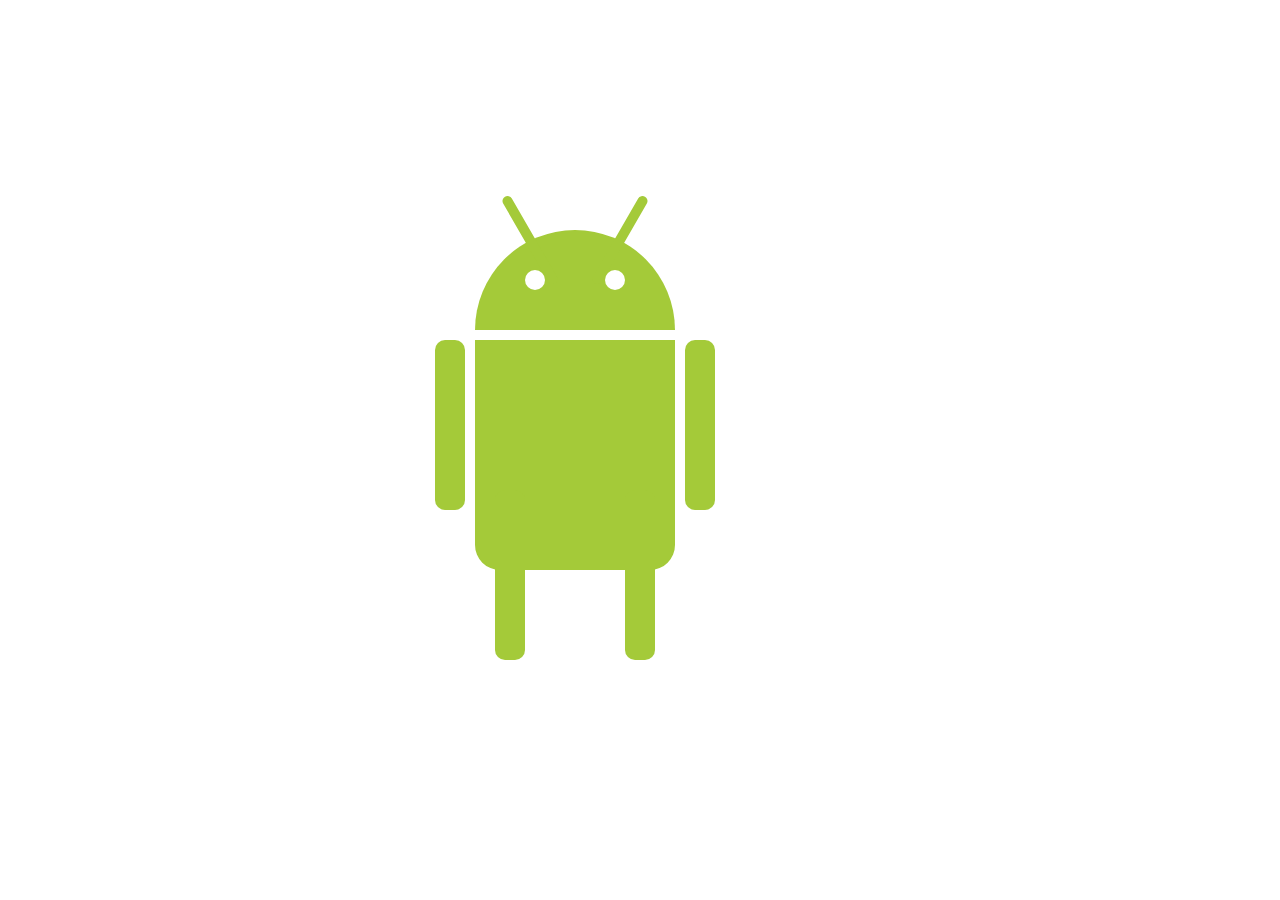
<file: css_android_logo/index.html>
<!DOCTYPE html>
<html>
  <head>
    <title>Android Logo</title>
    <link type="text/css" rel="stylesheet" href="style.css">
  </head>

  <body>
    <div class="android">
      <!-- Head, eyes, antenna -->
      <div class="head">
        <div class="l_ant"></div>
        <div class="r_ant"></div>
        <div class="l_eye"></div>
        <div class="r_eye"></div>
      </div>

      <div class="body">
        <!-- Body, arms, legs -->
        <div class="l_arm"></div>
        <div class="r_arm"></div>
        <div class="l_leg"></div>
        <div class="r_leg"></div>
      </div>
    </div>
  </body>
</html>
</file>
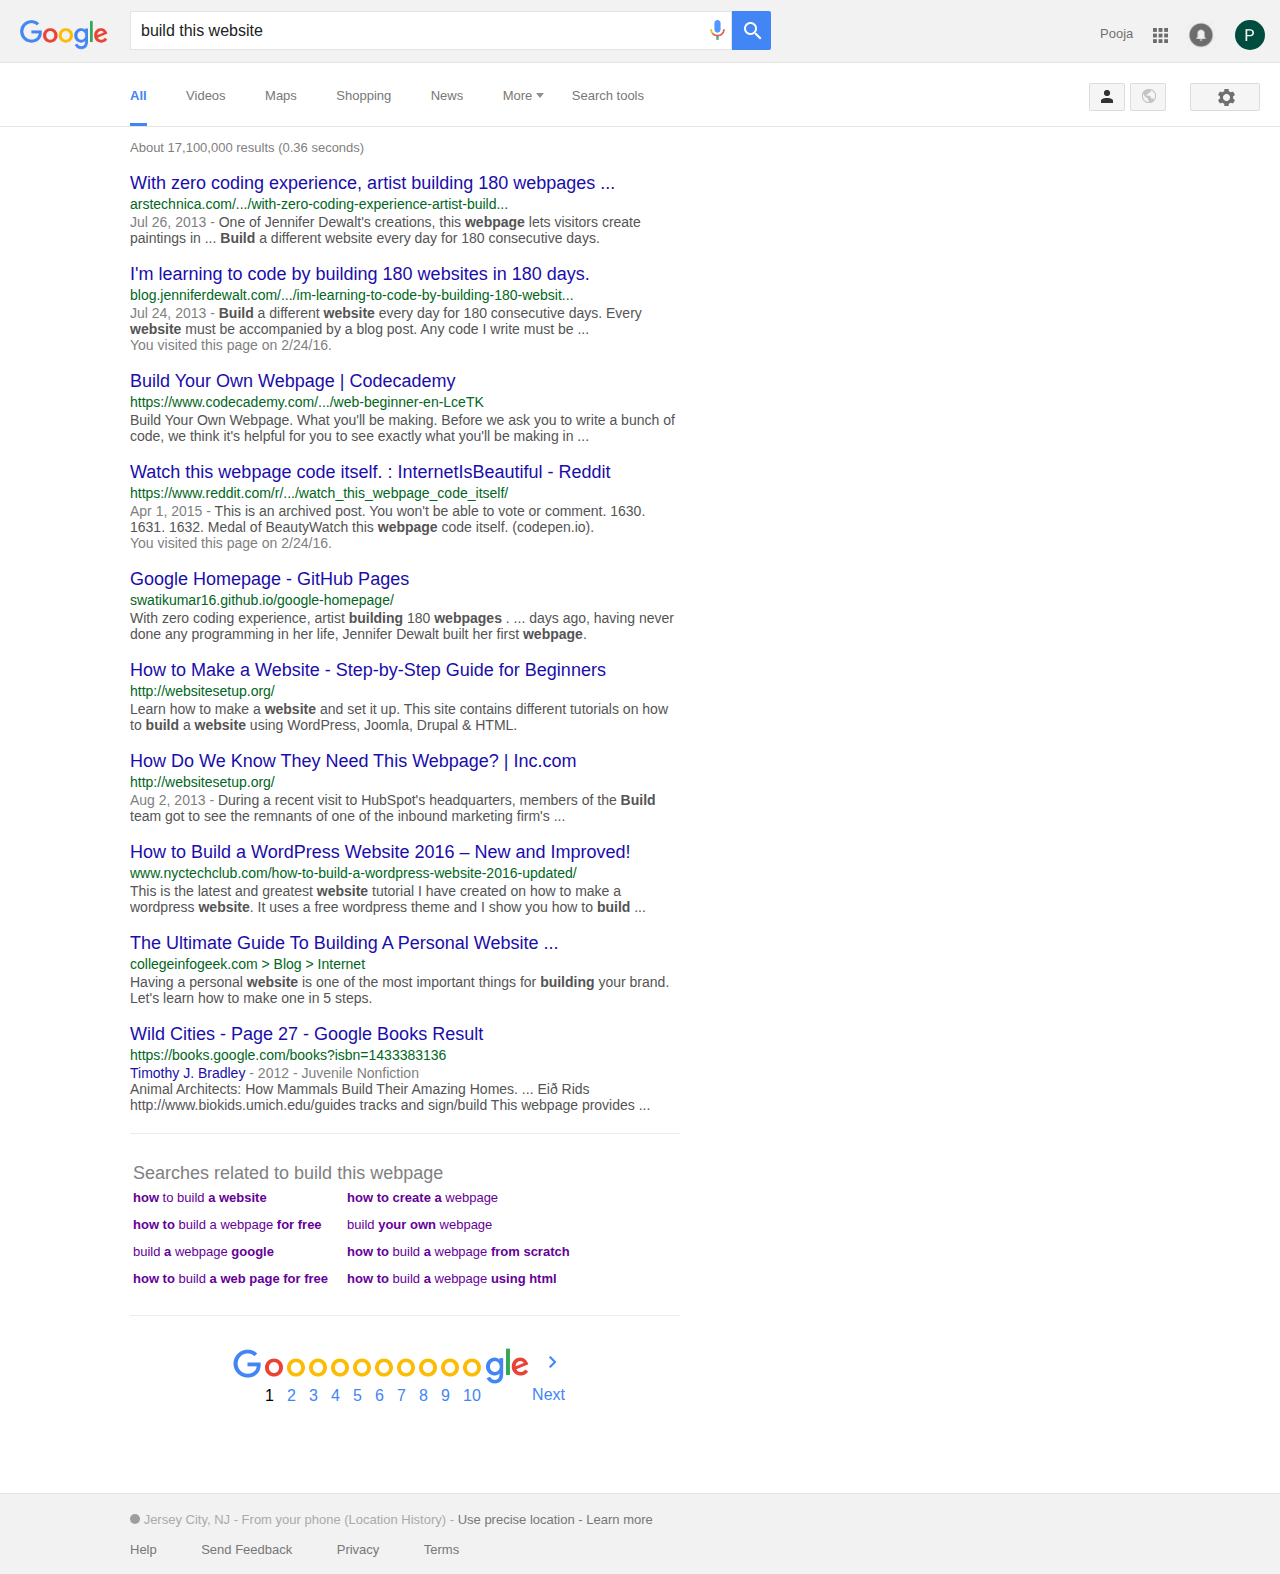
<file: google_result_page/index.html>
<!DOCTYPE html>
<html>

<head>
  <title>Google Result Page</title>
  <link type="text/css" rel="stylesheet" href="style.css">
</head>

<body>
  <header class="header">
    <img class="logo" src="images/googlelogo.png" alt="Google Logo" width="88" height="30" />
    <input type="text" class="search-box" value="build this website">
    <a title="Search by voice"><img class="mic" src="images/mic.png" alt="Mic" width="25" height="25" /></a>
    <button class="search-button"><span class="btn-span"></span></button>
    <ul>
      <li class="name">Pooja</li>
      <li>
        <a href="https://www.google.com/intl/en/about/products/" target="_blank" title="Google Apps"><img class="grid" src="images/grid.png" alt="Grid Icon" width="15" height="15" /></a>
      </li>
      <li>
        <a title="Google Notifications"><img class="bellIcon" src="images/bell-circle.png" alt="Bell Icon" width="30" height="30" /></a>
      </li>
      <li>
        <a href="https://accounts.google.com/SignOutOptions?hl=en&continue=https://www.google.com/" target="_blank"><img class="nameIcon" src="images/P.png" alt="Name Icon" width="30" height="30" /></a>
      </li>
    </ul>
  </header>
  <div class="results-header">
    <nav class="results-header-nav">
      <section>
        <ul class="result-header-ul">
          <li><a href=#>All</a></li>
          <li><a href="#">Videos</a></li>
          <li><a href="#">Maps</a></li>
          <li><a href="#">Shopping</a></li>
          <li><a href="#">News</a></li>
          <div class="dropdown">
            <a href="#" class="dropbtn">More <span class="down-arrow"></span></a>
            <div class="dropdown-content">
              <a href="#">Images</a>
              <a href="#">Books</a>
              <a href="#">Flights</a>
              <a href="#">Apps</a>
            </div>
          </div>
          <li class="li-last"><a href="#">Search tools</a></li>
        </ul>
      </section>
      <div class="show-hide-settings-buttons">
        <ul>
          <li>
            <button class="show-button" title="Currently showing private results"><span></span></button>
          </li>
          <li>
            <button class="hide-button" title="Hiding private results"><span></span></button>
          </li>

          <li class="settings-li">
            <button class="settings-button" title="Options"><span></span></button>
          </li>
        </ul>
      </div>
    </nav>
  </div>

  <div class="results">
    <section class="results-content">
      <p class="search-count-speed">About 17,100,000 results (0.36 seconds) </p>
      <div class="result">
        <h3><a href="http://arstechnica.com/information-technology/2013/07/with-zero-coding-experience-artist-building-180-webpages-in-180-days/">With zero coding experience, artist building 180 webpages ...</a></h3>
        <p class="cite">arstechnica.com/.../with-zero-coding-experience-artist-build...</p>
        <p class="snippet"><span class="date">Jul 26, 2013 -</span> One of Jennifer Dewalt's creations, this <strong>webpage</strong> lets visitors create paintings in ... <strong>Build</strong> a different website every day for 180 consecutive days.</p>
      </div>
      <div class="result">
        <h3><a href="http://blog.jenniferdewalt.com/post/56319597560/im-learning-to-code-by-building-180-websites-in">I'm learning to code by building 180 websites in 180 days.</a></h3>
        <p class="cite">blog.jenniferdewalt.com/.../im-learning-to-code-by-building-180-websit...</p>
        <p class="snippet"><span class="date">Jul 24, 2013 - </span><strong>Build</strong> a different <strong>website</strong> every day for 180 consecutive days. Every <strong>website</strong> must be accompanied by a blog post. Any code I write must be ...</p>
        <p class="visit-date">You visited this page on 2/24/16.</p>
      </div>
      <div class="result">
        <h3><a href="https://www.codecademy.com/courses/web-beginner-en-LceTK/0/2">Build Your Own Webpage | Codecademy</a></h3>
        <p class="cite">https://www.codecademy.com/.../web-beginner-en-LceTK</p>
        <p class="snippet">Build Your Own Webpage. What you'll be making. Before we ask you to write a bunch of code, we think it's helpful for you to see exactly what you'll be making in ...</p>
      </div>
      <div class="result">
        <h3><a href="https://www.reddit.com/r/InternetIsBeautiful/comments/312mk7/watch_this_webpage_code_itself/">Watch this webpage code itself. : InternetIsBeautiful - Reddit</a></h3>
        <p class="cite">https://www.reddit.com/r/.../watch_this_webpage_code_itself/</p>
        <p class="snippet"><span class="date">Apr 1, 2015 - </span>This is an archived post. You won't be able to vote or comment. 1630. 1631. 1632. Medal of BeautyWatch this <strong>webpage</strong> code itself. (codepen.io).</p>
        <p class="visit-date">You visited this page on 2/24/16.</p>
      </div>
      <div class="result">
        <h3><a href="http://swatikumar16.github.io/google-homepage/">Google Homepage - GitHub Pages</a></h3>
        <p class="cite">swatikumar16.github.io/google-homepage/</p>
        <p class="snippet">With zero coding experience, artist <strong>building</strong> 180 <strong>webpages</strong> . ... days ago, having never done any programming in her life, Jennifer Dewalt built her first <strong>webpage</strong>.</p>
      </div>
      <div class="result">
        <h3><a href="http://websitesetup.org/">How to Make a Website - Step-by-Step Guide for Beginners</a></h3>
        <p class="cite">http://websitesetup.org/</p>
        <p class="snippet">Learn how to make a <strong>website</strong> and set it up. This site contains different tutorials on how to <strong>build</strong> a <strong>website</strong> using WordPress, Joomla, Drupal & HTML.</p>
      </div>
      <div class="result">
        <h3><a href="http://www.inc.com/the-build-network/how-do-we-know-they-need-this-webpage.html">How Do We Know They Need This Webpage? | Inc.com</a></h3>
        <p class="cite">http://websitesetup.org/</p>
        <p class="snippet"><span class="date">Aug 2, 2013 - </span>During a recent visit to HubSpot's headquarters, members of the <strong>Build</strong> team got to see the remnants of one of the inbound marketing firm's ...</p>
      </div>
      <div class="result">
        <h3><a href="http://www.nyctechclub.com/how-to-build-a-wordpress-website-2016-updated/">How to Build a WordPress Website 2016 &ndash; New and Improved!</a></h3>
        <p class="cite">www.nyctechclub.com/how-to-build-a-wordpress-website-2016-updated/</p>
        <p class="snippet">This is the latest and greatest <strong>website</strong> tutorial I have created on how to make a wordpress <strong>website</strong>. It uses a free wordpress theme and I show you how to <strong>build</strong> ...</p>
      </div>
      <div class="result">
        <h3><a href="http://collegeinfogeek.com/personal-website/">The Ultimate Guide To Building A Personal Website ...</a></h3>
        <p class="cite">collegeinfogeek.com &#62; Blog &#62; Internet</p>
        <p class="snippet">Having a personal <strong>website</strong> is one of the most important things for <strong>building</strong> your brand. Let's learn how to make one in 5 steps.</p>
      </div>
      <div class="result">
        <h3><a href="https://books.google.com/books?id=UcLgBAAAQBAJ&pg=PA27&lpg=PA27&dq=build+this+webpage&source=bl&ots=BPWrB5yB6k&sig=bqmBrIk2MJVnQoH0mYKTWlaaPGg&hl=en&sa=X&ved=0ahUKEwiSj_6P6JXLAhWJPT4KHbFxAUkQ6AEIVDAJ#v=onepage&q=build%20this%20webpage&f=false">Wild Cities - Page 27 - Google Books Result</a></h3>
        <p class="cite">https://books.google.com/books?isbn=1433383136</p>
        <p class="snippet"><a href="https://www.google.com/search?pws=1&biw=1440&bih=892&tbm=bks&q=inauthor:%22Timothy+J.+Bradley%22&sa=X&ved=0ahUKEwiSj_6P6JXLAhWJPT4KHbFxAUkQ9AgIVTAJ">Timothy J. Bradley </a><span class="date">- 2012 - &lrm;Juvenile Nonfiction</span>
          <br>Animal Architects: How Mammals Build Their Amazing Homes. ... Eið Rids http://www.biokids.umich.edu/guides tracks and sign/build This webpage provides ...</p>
      </div>
    </section>
    <hr>
  </div>

  <div class="related-search">
    <table>
      <tbody>
        <tr>
          <td colspan="2">
            <h3 class="table-heading">Searches related to build this webpage</h3>
          </td>
        </tr>
        <tr>
          <td>
            <p><a href=""><strong>how</strong> to build <strong>a website</strong></a></p>
          </td>
          <td>
            <p><a href=""><strong>how to create a</strong> webpage</a></p>
          </td>
        </tr>
        <tr>
          <td>
            <p><a href=""><strong>how to</strong> build a webpage <strong>for free</strong></a></p>
          </td>
          <td>
            <p><a href="">build <strong>your own</strong> webpage</a></p>
          </td>
        </tr>
        <tr>
          <td>
            <p><a href="">build <strong>a</strong> webpage <strong>google</strong></a></p>
          </td>
          <td>
            <p><a href=""><strong>how to</strong> build <strong>a</strong> webpage <strong>from scratch</strong></a></p>
          </td>
        </tr>
        <tr>
          <td>
            <p><a href=""><strong>how to</strong> build <strong>a web page for free</strong></a></p>
          </td>
          <td>
            <p><a href=""><strong>how to</strong> build <strong>a</strong> webpage <strong>using html</strong></a></p>
          </td>
        </tr>
      </tbody>
    </table>
    <hr>
  </div>

  <div class="nav-cen">
    <table>
      <tbody>
        <tr>
          <td class="nav-beg">
            <div class="g"></div>
          </td>
          <td>
            <span class="red-o"></span>1
          </td>
          <td>
            <a href="#">
              <span class="yel-o"></span>2
            </a>
          </td>
          <td>
            <a href="#">
              <span class="yel-o"></span>3
            </a>
          </td>
          <td>
            <a href="#">
              <span class="yel-o"></span>4
            </a>
          </td>
          <td>
            <a href="#">
              <span class="yel-o"></span>5
            </a>
          </td>
          <td>
            <a href="#">
              <span class="yel-o"></span>6
            </a>
          </td>
          <td>
            <a href="#">
              <span class="yel-o"></span>7
            </a>
          </td>
          <td>
            <a href="#">
              <span class="yel-o"></span>8
            </a>
          </td>
          <td>
            <a href="#">
              <span class="yel-o"></span>9
            </a>
          </td>
          <td>
            <a href="#">
              <span class="yel-o"></span>10
            </a>
          </td>
          <td class="nav-end">
            <a href="#">
              <span class="gle"></span>
              <div class="next">Next</div>
            </a>
          </td>
        </tr>
      </tbody>
    </table>
  </div>


  <footer class="footer">
    <div class="address">
      <span class="unknown-address"></span>
      <span class="location">Jersey City, NJ - From your phone (Location History) -</span>
      <a href="https://www.google.com/search?q=build+this+webpage&biw=1280&bih=619&source=lnms&sa=X&ved=0ahUKEwiL3cTq2pPLAhXFeD4KHfDmD3AQ_AUIBigA&dpr=2#">Use precise location</a>
      <a href="https://support.google.com/websearch/answer/179386?p=ws_settings_location&hl=en&rd=1"> - Learn more</a>
    </div>
    <div class="left-ul">
      <ul>
        <li><a href="https://support.google.com/websearch/?hl=en&rd=2#topic=3378866" target="_blank">Help</a></li>
        <li><a href="#" target="_blank">Send Feedback</a></li>
        <li><a href="https://www.google.com/intl/en/policies/privacy/?fg=1" target="_blank">Privacy</a></li>
        <li><a href="https://www.google.com/intl/en/policies/terms/?fg=1" target="_blank">Terms</a></li>
      </ul>
    </div>
  </footer>

</body>

</html>
</file>
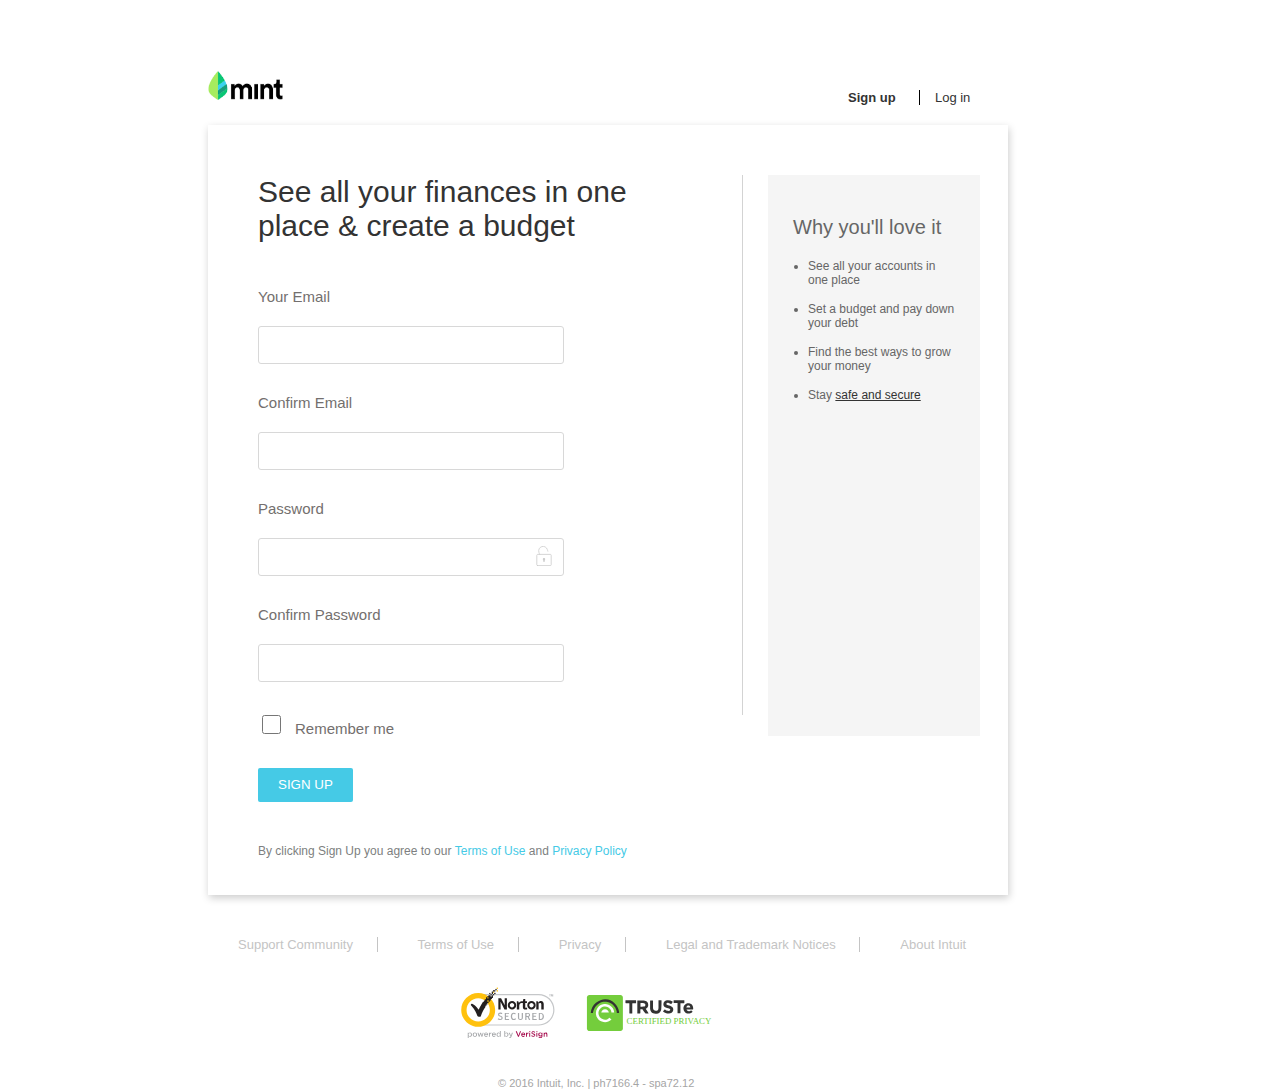
<file: mint_login_page/index.html>
<!DOCTYPE html>
<html>

<head>
  <title>Mint Login Page</title>
  <link type="text/css" rel="stylesheet" href="css/style.css">
</head>

<body>
  <!-- header and form container -->
  <div class="container">
    <!-- logo and signin link  -->
    <div class="mint-logo-signin-header">
      <div class="logo">
        <img src="images/logo.png" height="30" width="75" alt="Mint logo">
      </div>
      <div class="signup-login">
        <ul class="login-signup-ul">
          <li class="signupLi">
            <a href="https://wwws.mint.com/login.event?task=S">Sign up</a>
          </li>
          <li>
            <a href="https://wwws.mint.com/login.event?task=L">Log in</a>
          </li>
          <ul>
      </div>
    </div>
    <!-- form section -->
    <div class="signup">
      <!-- form left section -->
      <div class="left-section">
        <section class="form-section">
          <h2>See all your finances in one place & create a budget</h2>
          <form class="form">
            <label for="email">Your Email</label><br>
            <input type="email" name="email" class="email"><br>
            <label for="confirm-email">Confirm Email</label><br>
            <input type="email" name="email" class="email"><br>
            <label for="password">Password</label><br>
            <input type="password" name="password" class="password"><span class="lock"><img src="images/lock-open.svg" width="20" height="20" alt="password lock"></span><br>
            <label for="confirm-password">Confirm Password</label><br>
            <input type="password" name="password" class="password"><br>
            <input type="checkbox" name="remember" value="rememberMe" class="remember-checkbox">
            <label for="rememberMe">Remember me</label><br>
            <input type="submit" value="SIGN UP" class="signup-button"></input><br>
            <p>By clicking Sign Up you agree to our <a href="https://www.mint.com/terms" class="terms" target="_blank">Terms of Use</a> and <a href="https://www.mint.com/privacy" class="privacy" target="_blank">Privacy Policy</a></p>
          </form>
        </section>
      </div>
      <!-- form right section -->
      <sidebar class="right-section">
        <section class="why-love-list-section">
          <h3>Why you'll love it</h3>
          <ul>
            <li class="right-section-li">See all your accounts in one place</li>
            <li class="right-section-li">Set a budget and pay down your debt</li>
            <li class="right-section-li">Find the best ways to grow your money</li>
            <li class="right-section-li">Stay <a href="https://www.mint.com/privacy" class="safe-secure" target="_blank">safe and secure</a></li>
          </ul>
        </section>
      </sidebar>
    </div>
  </div>

  <!-- footer -->
  <footer class="footer">
    <div class="footer-links">
      <ul>
        <li><a href="https://mint.lc.intuit.com/mint" target="_blank">Support Community </a></li>
        <li><a href="https://www.mint.com/terms" target="_blank">Terms of Use </a></li>
        <li><a href="https://www.mint.com/privacy" target="_blank">Privacy </a></li>
        <li><a href="http://www.intuit.com/legal/" target="_blank">Legal and Trademark Notices  </a></li>
        <li><a href="http://www.intuit.com/company/" target="_blank">About Intuit </a></li>
      </ul>
    </div>
    <div class="footer-security-links">
      <ul>
        <li>
          <a href="https://trustsealinfo.verisign.com/splash?form_file=fdf/splash.fdf&dn=wwws.mint.com&lang=en"><img src="images/norton-security-logo.svg" width="140" height="60" alt="Norton Security Logo"></a>
        </li>
        <li>
          <a href="http://clicktoverify.truste.com/pvr.php?page=validate&url=www.mint.com&sealid=101"><img src="images/truste-logo.svg" width="140" height="60" alt="Truste Logo"></a>
        </li>
      </ul>
    </div>
    <div class="footer-copyright">
      <p class="copyright">&copy; 2016 Intuit, Inc. | ph7166.4 - spa72.12</p>
    </div>
  </footer>
</body>

</html>
</file>
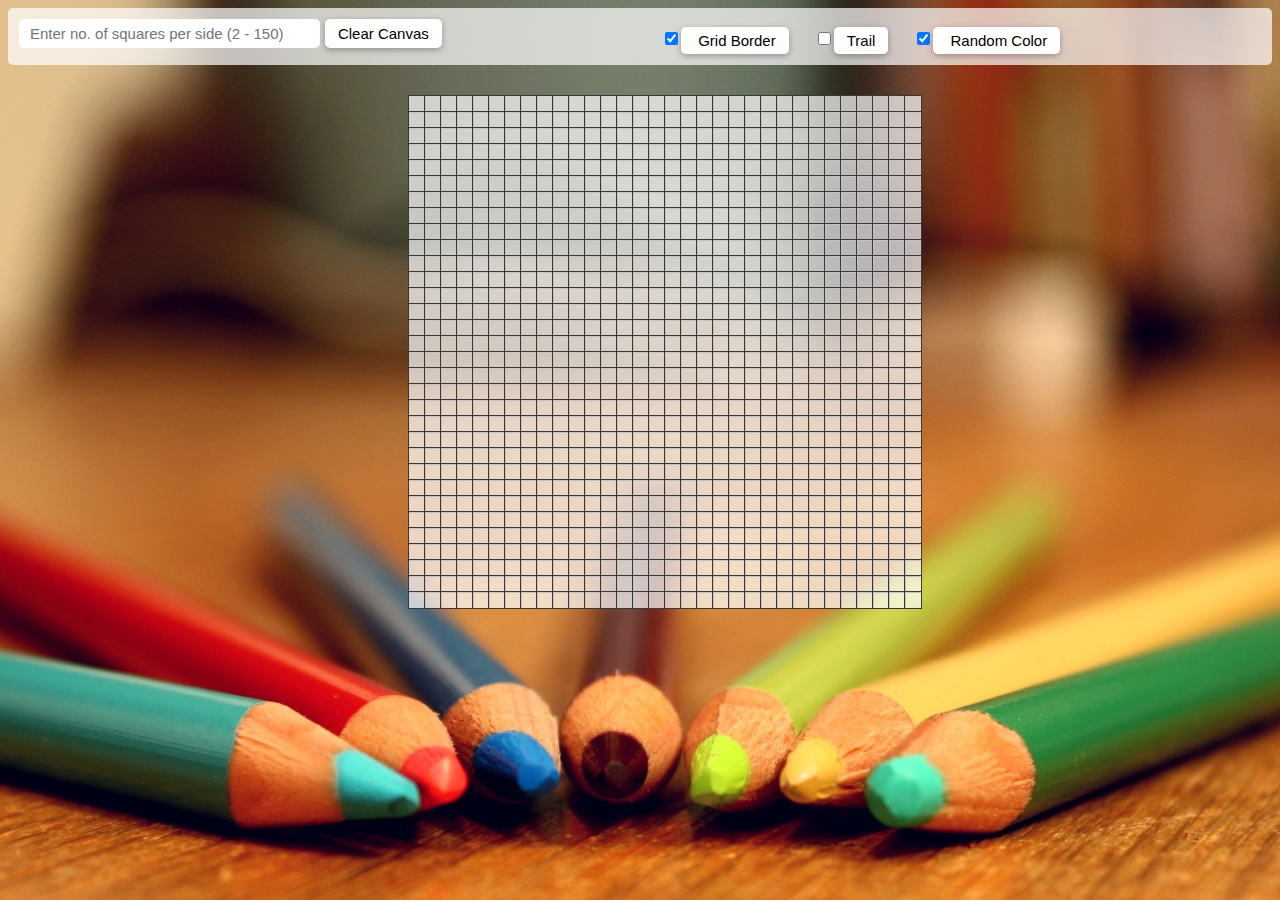
<file: sketch-pad/index.html>
<!DOCTYPE html>
<html>

<head>
  <meta charset="UTF-8">
  <meta name="viewport" content="width=device-width, initial-scale=1.0">
  <title>Sketch Pad</title>

  <link rel="stylesheet" href="css/spectrum.css">
  <link rel="stylesheet" href="css/style.css">
</head>

<body>
  <div class="website">
    <div class="header">
      <div class="input-box">
        <input id="grid-size-input" class="grid-size-input-box" placeholder="Enter no. of squares per side (2 - 150)" type="number" min="10" max="150" />
        <!-- <button id="create-btn">Create</button> -->
        <button id="clear-btn">Clear Canvas</button>
      </div>
      <div class="pen-style-box">
        <input id="grid-border" type="checkbox" name="gridBorder" value="gridBorder" checked><span> Grid Border</span>
        <input id="trail" type="checkbox" name="trail" value="trail"><span>Trail</span>
        <input id="random-color" type="checkbox" name="color" value="randomColor" checked><span> Random Color</span>
        <div id="color-box">
          <input type='text' id="custom" />
          <span id="pick-color-tab">Pick Color </span>
        </div>
        <!-- <input id="hover" type="checkbox" name="hover" value="hover" checked><span> Continous Line</span>  -->
      </div>
    </div>

    <div class="grid-container"></div>

    <script type="text/javascript" src="js/jquery-1.12.1.min.js"></script>
    <script type="text/javascript" src="js/script.js"></script>
    <script src="js/spectrum.js"></script>
  </div>
</body>

</html>
</file>
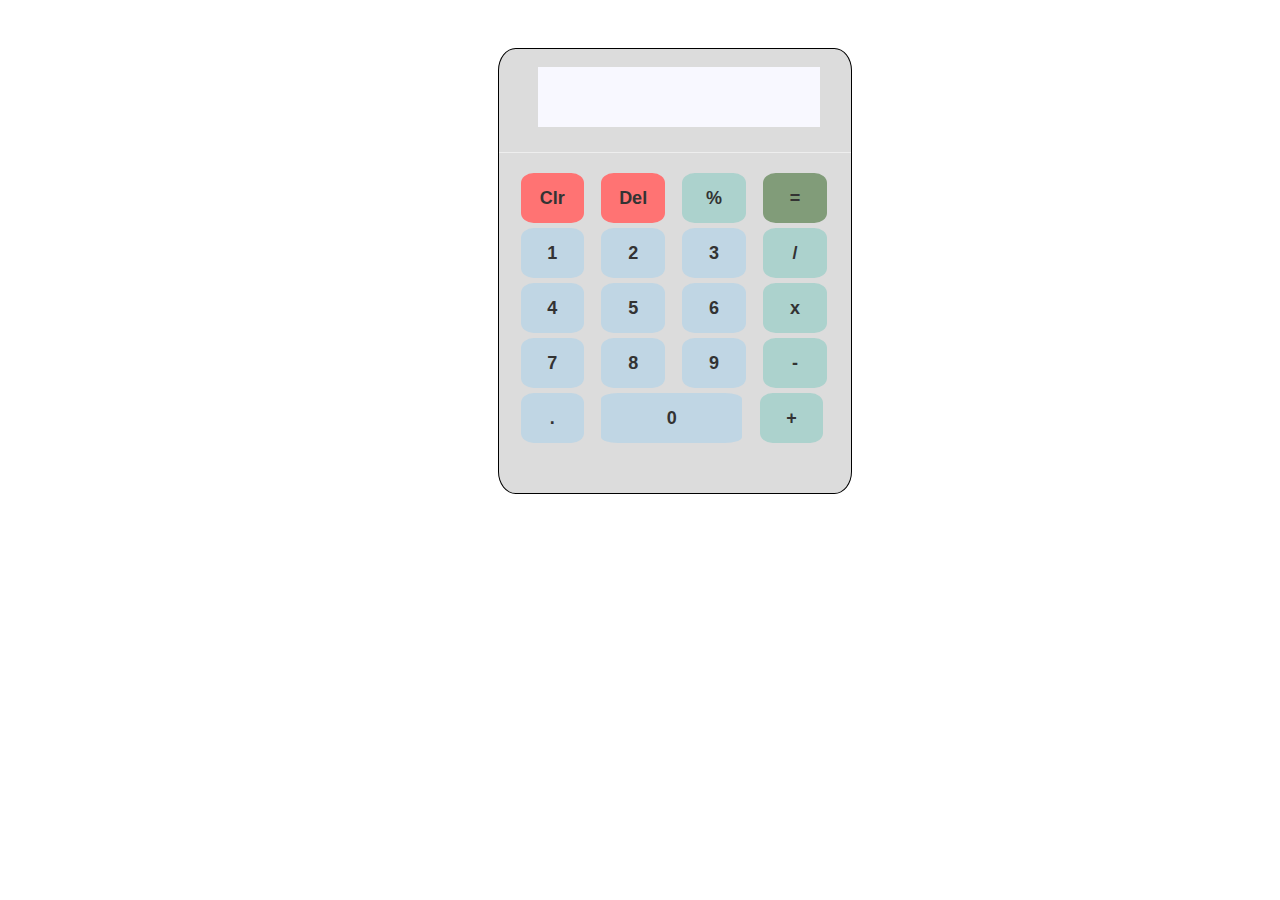
<file: javascript/Calculator/index.html>
<!DOCTYPE html>
<html>

<head>
    <meta charset="utf-8">
    <meta name="viewport" content="width=device-width, initial-scale=1.0">
    <title>Pooja's Online Calculator</title>
    <link rel="stylesheet" href="https://maxcdn.bootstrapcdn.com/bootstrap/3.3.6/css/bootstrap.min.css">
    <link rel="stylesheet" href="css/style.css">
</head>

<body>
    <div class="website-container container-fluid">
        <div class="calculator-container">
            <div class="row">
                <div class="col-md-12">
                    <input type="text" class="input_number" autofocus>
                </div>
            </div>
            <hr>
            <div class="row">
                <div class="col-md-3 clear red">Clr</div>
                <div class="col-md-3 red">Del</div>
                <div class="col-md-3 percentage green">%</div>
                <div class="col-md-3 greenShade">=</div>
            </div>
            <div class="row">
                <div class="col-md-3 num">1</div>
                <div class="col-md-3 num">2</div>
                <div class="col-md-3 num">3</div>
                <div class="col-md-3 green">/</div>
            </div>
            <div class="row">
                <div class="col-md-3 num">4</div>
                <div class="col-md-3 num">5</div>
                <div class="col-md-3 num">6</div>
                <div class="col-md-3 green">x</div>
            </div>
            <div class="row">
                <div class="col-md-3 num">7</div>
                <div class="col-md-3 num">8</div>
                <div class="col-md-3 num">9</div>
                <div class="col-md-3 green">-</div>
            </div>
            <div class="row last">
                <div class="col-md-3 num">.</div>
                <div class="col-md-6 num">0</div>
                <!-- <div class="col-md-3 negative">neg</div> -->
                <div class="col-md-3 green">+</div>
            </div>
        </div>
    </div>

    <script src="https://ajax.googleapis.com/ajax/libs/jquery/1.12.2/jquery.min.js"></script>
    <script src="js/main.js"></script>
</body>

</html>
</file>
<file: css_android_logo/style.css>
div{
  margin: 0;
  padding: 0;}
div div{
  background: #A4CA39;
  position: relative;
}
.android{
	height: 400px;
  width: 330px;
	margin: 200px auto;
}
.head{
	width: 200px;
  height: 100px;
  top: 30px;
	border-radius: 100px 100px 0 0;
  -moz-border-radius: 100px 100px 0 0;
  -webkit-border-radius: 100px 100px 0 0;
}
.l_eye, .r_eye{
	background: #fff;
	width: 20px;
  height: 20px;
	position: absolute;
  top: 40px;

	border-radius: 10px;
	-moz-border-radius: 10px;
	-webkit-border-radius: 10px;
}
.l_eye{
  left: 50px;
}
.r_eye{
  right: 50px;
}
.l_ant, .r_ant{
  width: 10px;
  height: 100px;
  position: absolute;
  border-radius: 10px;
  -moz-border-radius: 10px;
  border-radius: 10px;
  top: -40px;
}
.l_ant{
  left: 50px;
  transform: rotate(-30deg);
  -moz-transform: rotate(-30deg);
  -webkit-transform: rotate(-30deg);
}
.r_ant{
  right: 50px;
  transform: rotate(30deg);
  -moz-transform: rotate(30deg);
  -webkit-transform: rotate(30deg);
}
.body{
  width: 200px;
  height: 230px;
  top: 40px;

  border-radius: 0 0 25px 25px;
  -moz-border-radius: 0 0 25px 25px;
  -webkit-border-radius: 0 0 25px 25px;

}

.l_arm, .r_arm, .l_leg, .r_leg{
  width: 30px;
  height: 170px;
  position: absolute;
  -webkit-transition: all 0.1s ease-in;

  border-radius: 10px;
  -moz-border-radius: 10px;
  border-radius: 10px;
}
.l_arm{
  left: -40px;
}
.r_arm{
  right: -40px;
}
.l_leg{
  left: 20px;
  top: 150px;
}
.r_leg{
  right: 20px;
  top: 150px;
}
.head:hover {
  transform: rotate(-5deg) translate(-4px, -8px);
  /*-transform: rotate(-5deg) translate(-4px, -8px);
	-webkit-transform: rotate(-5deg) translate(-4px, -8px);
	-moz-transform: rotate(-5deg) translate(-4px, -8px);*/
}
.l_arm:hover{
  transform: rotate(20deg) translate(-19px, 0);
	/*-webkit-transform: rotate(15deg) translate(-14px, 0);
	-transform: rotate(15deg) translate(-14px, 0);
	-moz-transform: rotate(15deg) translate(-14px, 0);*/
}
.r_arm:hover{
  transform: rotate(-20deg) translate(23px, 0);
	/*-webkit-transform: rotate(-30deg) translate(30px, 0);
	-transform: rotate(-30deg) translate(30px, 0);
	-moz-transform: rotate(-30deg) translate(30px, 0);*/
}
</file>
<file: google_result_page/style.css>
html {
  overflow-x: hidden;
}
body {
  font-family: arial, sans-serif;
  margin: 0;
}

/*Header*/
.logo {
  margin-left: 20px;
  margin-top: 20px;
}
.header {
  position: absolute;
  width: 100%;
  height: 62px;
  top: 0;
  right: 0;
  background: #f2f2f2;
  border-bottom: 1px solid #e4e4e4;
}
.search-box {
  width: 590px;
  height: 37px;
  position: absolute;
  left: 130px;
  padding: 0px;
  margin: 0px;
  top: 11px;
  border: 1px solid #e4e4e4;
  outline: none;
  color: #222;
  padding-left: 10px;
  font: 16px arial, sans-serif;
}
.search-box:hover {
  border: 1px solid #b9b9b9;
}
.search-box:focus {
  border: 1px solid #4d90f3;
}
.mic {
  opacity: .9;
  position: absolute;
  top: 18px;
  left: 705px;
}
.search-button {
  position: absolute;
  right: 0;
  top: 0;
  outline: none;
  left: 732px;
  margin-top: 11px;
  padding: 0;
  border: none;
  background-color: #4285f4;
  border-radius: 0 2px 2px 0;
  width: 39px;
  height: 39px;
}
.search-button:hover {
  background: #3775ea;
}
.search-button:active {
  background: #2f63d9;
}
.btn-span {
  background: url('../google_result_page/images/nav_logo242.png') no-repeat -107px -55px;
  color: transparent;
  display: inline-block;
  height: 24px;
  width: 24px;
  margin-top: 4px;
  margin-left: 2px;
}
header ul {
  float: right;
  margin-top: 20px;
}
header ul li {
  display: inline;
  margin-right: 15px;
  line-height: 24px;
  font-size: 13px;
}
header ul li:first-child, header ul li:nth-child(2), header ul li:nth-child(3) {
  opacity: 0.55;
}
.grid, .nameIcon, .bellIcon {
  vertical-align: middle;
}
.nameIcon {
  border-radius: 50%;
}
header ul li:nth-child(2):hover, header ul li:nth-child(3):hover {
  opacity: 1;
}

/*Result Header*/
.results-header {
  position: relative;
  display: inline;
  top: 70px;
  width: 100%;
}
.results-header-nav {
  left: 0;
  right: 0;
}
.results-header-nav {
  height: 40px;
  border-bottom: 1px solid #e5e5e5;
}
.results-header-nav a:hover {
  color: black;
}
.results-header-nav li:first-of-type a {
  border-bottom: 3px solid #4285f4;
  font-weight: bold;
  color: #4285f4;
  padding-bottom: 20px;
}
ul.result-header-ul {
  padding-left: 130px;
}
div nav ul li {
  display: inline-block;
  margin-right: 35px;
}
.header ul li a, .result-header-ul li a, .result-header-ul div a {
  text-decoration: none;
  color: #777;
  font-size: 13px;
}
.down-arrow {
  border-width: 5px 4px 0 4px !important;
  border-color: #909090 transparent;
  border-style: solid;
  color: #777;
  position: absolute;
  left: 33px;
  top: 5px;
}
.dropdown {
  display: inline-block;
  height: 35px;
  position: relative;
}
.dropdown-content {
  display: none;
  position: absolute;
  min-width: 120px;
  box-shadow: 0px 2px 4px #d6d6d6;
  border: 1px solid #d6d6d6;
  background: #fff;
  text-align: left;
  left: -15px;
  top: 25px;
  line-height: 5px;
}
.dropdown-content a {
  padding: 10px 10px;
  display: block;
  text-align: left;
  margin: 6px;
}
.dropdown-content a:hover {
  background: #f2f2f2;
}
.dropdown:hover .dropdown-content {
  display: block;
}
.dropbtn {
  display: inline-block;
  position: relative;
  text-align: center;
  margin-right: 35px;
}
.show-hide-settings-buttons {
  display: inline-block;
  float: right;
  position: relative;
  top: -70px;
}
.show-hide-settings-buttons ul li {
  margin-right: 0;
}
.settings-button {
  width: 70px;
  margin-right: 20px;
  border: 1px solid rgba(0, 0, 0, 0.1);
  background-color: #f5f5f5;
  border-radius: 2px;
}
.settings-button:hover {
  opacity: 1;
}
.show-button:hover, .hide-button:hover {
  opacity: 1;
}
.show-button, .hide-button {
  width: 36px;
  border: 1px solid rgba(0, 0, 0, 0.1);
  background-color: #f5f5f5;
  border-radius: 2px;
}
.settings-li {
  margin-left: 20px;
}
.show-button {
  margin-left: 0;
}
.show-button span {
  background: url('../google_result_page/images/nav_logo242.png') no-repeat -16px -328px;
  display: inline-block;
  height: 17px;
  width: 14px;
  margin-top: 4px;
  margin-left: 2px;
}
.hide-button span {
  background: url('../google_result_page/images/nav_logo242.png') no-repeat -30px -328px;
  display: inline-block;
  height: 17px;
  width: 14px;
  margin-top: 4px;
  margin-left: 2px;
  opacity: 0.55;
}
.settings-button span {
  background: url('../google_result_page/images/nav_logo242.png') no-repeat -40px -259px;
  display: inline-block;
  height: 17px;
  width: 20px;
  margin-top: 4px;
  margin-left: 2px;
  opacity: 0.55;
}

/*Results*/
.results {
  position: relative;
  top: 70px;
  left: 130px;
  width: 550px;
}
.search-count-speed {
  color: #808080;
  font-size: 13px;
}
h3 {
  font-size: 18px;
  font-weight: normal;
  margin-bottom: 0;
}
.result h3 a {
  text-decoration: none;
  font-size: 18px;
}
.result h3 a:visited {
  color: #609;
}
.result h3 a:link {
  color: #1a0dab;
}
.cite {
  font-size: 14px;
  color: #006621;
  line-height: 20px;
  margin-top: 0;
  margin-bottom: 0;
}
.snippet {
  margin-top: 0;
  margin-bottom: 0;
  font-size: 14px;
  color: #545454;
  word-wrap: break-word;
}
.date {
  color: #808080;
}
.visit-date {
  margin-top: 0;
  font-size: 14px;
  color: #808080;
  word-wrap: break-word;
  margin-top: 0;
}
.result p a {
  text-decoration: none;
  font-size: 14px;
}
.result p a:visited {
  color: #609;
}
.result p a:link {
  color: #1a0dab;
}
hr {
  background-color: rgba(0, 0, 0, 0.07);
  border-width: 0;
  color: rgba(0, 0, 0, 0.07);
  height: 1px;
  margin-top: 20px;
}

/*Related Search*/
.related-search {
  position: relative;
  top: 70px;
  left: 130px;
  width: 550px;
}
.table-heading {
  color: #808080;
  font-size: 18px;
}
table tbody tr td p a {
  text-decoration: none;
  color: #1a0dab;
  font-size: 13px;
  cursor: pointer;
}
table tbody tr td p a:hover {
  text-decoration: underline;
}
table tbody tr td p a:visited {
  color: #609;
}
table tbody tr td p a:link {
  color: #1a0dab;
}
table tbody tr td p {
  margin-top: 0;
  margin-bottom: 5px;
  margin-right: 15px;
}
.nav-cen {
  overflow: hidden;
  width: 530px;
  height: 118px;
  margin: 70px 0px 10px 220px;
  padding: 29px 0px 20px 10px;
}

/*Gooooooogle nav search*/
.nav-beg, .g, .nav-end, .gle {
  vertical-align: top;
  display: block;
}
.nav-beg {
  height: 50px;
}
.nav-end {
  height: 38px;
}
.g {
  background: url('../google_result_page/images/nav_logo242.png') no-repeat -24px 0;
  width: 28px;
  height: 29px;
}
.red-o, .yel-o {
  width: 18px;
  height: 19px;
  display: block;
  margin-top: 10px;
  margin-bottom: 10px;
}
.red-o {
  background: url('../google_result_page/images/nav_logo242.png') no-repeat -54px -10px;
}
.yel-o {
  background: url('../google_result_page/images/nav_logo242.png') no-repeat -75px -10px;
}
.gle {
  background: url('../google_result_page/images/nav_logo242.png') no-repeat -96px -1px;
  width: 71px;
  height: 38px;
}
.next {
  width: 80px;
  text-align: right;
}
div table tbody tr td a {
  color: #4285f4;
  font-weight: normal;
  text-decoration: none;
}
div table tbody tr td a:hover {
  text-decoration: underline;
}

/*Footer*/
.footer {
  position: relative;
  height: 80px;
  bottom: 0;
  left: 0;
  background: #f2f2f2;
  border-top: 1px solid #e4e4e4;
  line-height: 12px;
}
.left-ul {
  float: left;
}
.left-ul ul {
  padding-left: 110px;
}
footer div ul li {
  display: inline;
  font-size: 13px;
  margin: 20px;
}
footer div ul li a {
  color: #777;
  text-decoration: none;
  font-size: 13px;
}
footer div ul li a:hover {
  color: black;
}
.address {
  margin-left: 130px;
  margin-top: 20px;
  font-size: 13px;
}
.unknown-address {
  background: #9e9e9e;
  border-radius: 100%;
  display: inline-block;
  height: 10px;
  margin-bottom: 3px;
  vertical-align: middle;
  width: 10px;
}
.location {
  color: #aaa;
}
footer div a {
  text-decoration: none;
  color: #777;
}
</file>
<file: mint_login_page/css/style.css>
html {
  overflow-x: hidden;
  overflow-y: auto;
}

/*form container*/
.container {
  height: 635px;
  width: 820px;
  margin: 70px 0 0 200px;
}
/*header logo and signup*/
.logo {
  width: 200px;
  float: left;
}
.signup-login {
  width: 200px;
  float: right;
}
.signupLi {
  border-right: 1px solid black;
  padding-right: 20px;
  font-weight: bold;
}
.mint-logo-signin-header {
  height: 35px;
  width: 800px;
}
.login-signup-ul li {
  display: inline;
  margin-right: 15px;
  line-height: 24px;
  font-size: 13px;
}
a {
  text-decoration: none;
  color: #333;
  cursor: pointer;
  font-family: "AvenirNext-DemiBold", "Helvetica Neue", Helvetica, Arial, sans-serif;
}

/*form left section*/
.left-section {
  width: 400px;
  float: left;
}
.signup {
  margin-top: 20px;
  margin-bottom: 30px;
  width: 700px;
  height: 670px;
  padding: 50px;
  box-shadow: 1px 3px 8px rgba(0, 0, 0, 0.2);
}
h2 {
  margin-top: 0;
  font-size: 30px;
  font-weight: 300;
  font-family: "AvenirNext-DemiBold", "Helvetica Neue", Helvetica, Arial, sans-serif !important;
  color: #333;
  padding-bottom: 20px;
}
label {
  font-family: "AvenirNext-Regular", "Helvetica Neue", Helvetica, Arial, sans-serif !important;
  font-size: 15px !important;
  font-weight: 100;
  color: #736F6E;
}
.email, .password {
  width: 300px;
  margin-top: 20px;
  margin-bottom: 30px;
  height: 34px;
  box-shadow: none;
  border-radius: 3px;
  border: 1px solid #d8d8d8;
}
.lock {
  position: relative;
  left: -30px;
  top: 5px;
}
.password {
  font-family: "AvenirNext-Regular", "Helvetica Neue", Helvetica, Arial, sans-serif !important;
}
.remember-checkbox {
  border-radius: 3px;
  cursor: pointer;
  border: 1px solid #d8d8d8;
  width: 19px;
  height: 19px;
  margin-right: 10px;
}
.signup-button {
  cursor: pointer;
  padding: 0 20px;
  margin-top: 30px;
  margin-bottom: 30px;
  border: none !important;
  border-radius: 2px;
  color: #fff;
  font-weight: 400;
  height: 34px;
  outline: none;
  box-sizing: border-box;
  background: #45cae6 !important;
  font-family: "AvenirNext-Regular", "Helvetica Neue", Helvetica, Arial, sans-serif !important;
  white-space: nowrap;
  text-align: center;
  min-width: 85px;
  transition: all 0.1s ease-out;
}
p {
  color: #7d7f80;
  font-family: "AvenirNext-Regular", "Helvetica Neue", Helvetica, Arial, sans-serif !important;
  font-size: 12px;
}
.terms, .privacy {
  color: #45cae6 !important;
  cursor: pointer;
  text-decoration: none;
}

/*form right section*/
.right-section {
  width: 220px;
  height: 540px;
  float: right;
  margin-right: -5px;
  border-left: solid 1px lightgray;
}
.why-love-list-section {
  height: 540px;
  width: 155px;
  background: #f5f5f5;
  margin-left: 25px;
  padding-right: 17px;
  padding-top: 21px;
  padding-left: 40px;
}
h3 {
  width: auto;
  color: #666;
  font-family: "AvenirNext-Regular", "Helvetica Neue", Helvetica, Arial, sans-serif;
  font-size: 20px;
  font-weight: 500;
  margin-left: -15px;
}
.why-love-list-section ul {
  padding-left: 0;
}
.right-section-li {
  color: #666;
  font-family: "AvenirNext-Regular", "Helvetica Neue", Helvetica, Arial, sans-serif;
  padding: 0 5px 5px 0;
  margin-bottom: 10px;
  font-size: 12px;
}
.safe-secure {
  text-decoration: underline;
}

/*footer*/
footer {
  margin-top: 230px;
  position: relative;
  width: 100%;
  height: 100px;
  bottom: 0;
  left: 190px;
  font-family: "AvenirNext-Regular", "Helvetica Neue", Helvetica, Arial, sans-serif;
  color: #a5a5a5;
}
/*footer links*/
.footer-links ul {
  padding-left: 20px;
}
.footer-links ul li {
  display: inline;
  position: relative;
  font-size: 13px;
  opacity: 0.65;
  margin: 20px;
  border-right: 1px solid #a5a5a5;
  padding-right: 20px;
}
.footer-links ul li a {
  color: #a5a5a5;
}
.footer-links ul li:last-child {
  border-right: none;
}
.footer-links ul li a:hover {
  text-decoration: underline;
}

/*footer security*/
.footer-security-links ul {
  margin-top: 30px;
  margin-left: 200px;
}
.footer-security-links ul li {
  display: inline;
}

/*footer copyright*/
.footer-copyright {
  margin: 30px 400px 130px 300px;
}
.copyright {
  color: #a5a5a5;
  font-size: 11px;
  font-family: "AvenirNext-Regular", "Helvetica Neue", Helvetica, Arial, sans-serif;
}
</file>
<file: sketch-pad/css/spectrum.css>
/***
Spectrum Colorpicker v1.8.0
https://github.com/bgrins/spectrum
Author: Brian Grinstead
License: MIT
***/

.sp-container {
    position:absolute;
    top:0;
    left:0;
    display:inline-block;
    *display: inline;
    *zoom: 1;
    /* https://github.com/bgrins/spectrum/issues/40 */
    z-index: 9999994;
    overflow: hidden;
}
.sp-container.sp-flat {
    position: relative;
}

/* Fix for * { box-sizing: border-box; } */
.sp-container,
.sp-container * {
    -webkit-box-sizing: content-box;
       -moz-box-sizing: content-box;
            box-sizing: content-box;
}

/* http://ansciath.tumblr.com/post/7347495869/css-aspect-ratio */
.sp-top {
  position:relative;
  width: 100%;
  display:inline-block;
}
.sp-top-inner {
   position:absolute;
   top:0;
   left:0;
   bottom:0;
   right:0;
}
.sp-color {
    position: absolute;
    top:0;
    left:0;
    bottom:0;
    right:20%;
}
.sp-hue {
    position: absolute;
    top:0;
    right:0;
    bottom:0;
    left:84%;
    height: 100%;
}

.sp-clear-enabled .sp-hue {
    top:33px;
    height: 77.5%;
}

.sp-fill {
    padding-top: 80%;
}
.sp-sat, .sp-val {
    position: absolute;
    top:0;
    left:0;
    right:0;
    bottom:0;
}

.sp-alpha-enabled .sp-top {
    margin-bottom: 18px;
}
.sp-alpha-enabled .sp-alpha {
    display: block;
}
.sp-alpha-handle {
    position:absolute;
    top:-4px;
    bottom: -4px;
    width: 6px;
    left: 50%;
    cursor: pointer;
    border: 1px solid black;
    background: white;
    opacity: .8;
}
.sp-alpha {
    display: none;
    position: absolute;
    bottom: -14px;
    right: 0;
    left: 0;
    height: 8px;
}
.sp-alpha-inner {
    border: solid 1px #333;
}

.sp-clear {
    display: none;
}

.sp-clear.sp-clear-display {
    background-position: center;
}

.sp-clear-enabled .sp-clear {
    display: block;
    position:absolute;
    top:0px;
    right:0;
    bottom:0;
    left:84%;
    height: 28px;
}

/* Don't allow text selection */
.sp-container, .sp-replacer, .sp-preview, .sp-dragger, .sp-slider, .sp-alpha, .sp-clear, .sp-alpha-handle, .sp-container.sp-dragging .sp-input, .sp-container button  {
    -webkit-user-select:none;
    -moz-user-select: -moz-none;
    -o-user-select:none;
    user-select: none;
}

.sp-container.sp-input-disabled .sp-input-container {
    display: none;
}
.sp-container.sp-buttons-disabled .sp-button-container {
    display: none;
}
.sp-container.sp-palette-buttons-disabled .sp-palette-button-container {
    display: none;
}
.sp-palette-only .sp-picker-container {
    display: none;
}
.sp-palette-disabled .sp-palette-container {
    display: none;
}

.sp-initial-disabled .sp-initial {
    display: none;
}


/* Gradients for hue, saturation and value instead of images.  Not pretty... but it works */
.sp-sat {
    background-image: -webkit-gradient(linear,  0 0, 100% 0, from(#FFF), to(rgba(204, 154, 129, 0)));
    background-image: -webkit-linear-gradient(left, #FFF, rgba(204, 154, 129, 0));
    background-image: -moz-linear-gradient(left, #fff, rgba(204, 154, 129, 0));
    background-image: -o-linear-gradient(left, #fff, rgba(204, 154, 129, 0));
    background-image: -ms-linear-gradient(left, #fff, rgba(204, 154, 129, 0));
    background-image: linear-gradient(to right, #fff, rgba(204, 154, 129, 0));
    -ms-filter: "progid:DXImageTransform.Microsoft.gradient(GradientType = 1, startColorstr=#FFFFFFFF, endColorstr=#00CC9A81)";
    filter : progid:DXImageTransform.Microsoft.gradient(GradientType = 1, startColorstr='#FFFFFFFF', endColorstr='#00CC9A81');
}
.sp-val {
    background-image: -webkit-gradient(linear, 0 100%, 0 0, from(#000000), to(rgba(204, 154, 129, 0)));
    background-image: -webkit-linear-gradient(bottom, #000000, rgba(204, 154, 129, 0));
    background-image: -moz-linear-gradient(bottom, #000, rgba(204, 154, 129, 0));
    background-image: -o-linear-gradient(bottom, #000, rgba(204, 154, 129, 0));
    background-image: -ms-linear-gradient(bottom, #000, rgba(204, 154, 129, 0));
    background-image: linear-gradient(to top, #000, rgba(204, 154, 129, 0));
    -ms-filter: "progid:DXImageTransform.Microsoft.gradient(startColorstr=#00CC9A81, endColorstr=#FF000000)";
    filter : progid:DXImageTransform.Microsoft.gradient(startColorstr='#00CC9A81', endColorstr='#FF000000');
}

.sp-hue {
    background: -moz-linear-gradient(top, #ff0000 0%, #ffff00 17%, #00ff00 33%, #00ffff 50%, #0000ff 67%, #ff00ff 83%, #ff0000 100%);
    background: -ms-linear-gradient(top, #ff0000 0%, #ffff00 17%, #00ff00 33%, #00ffff 50%, #0000ff 67%, #ff00ff 83%, #ff0000 100%);
    background: -o-linear-gradient(top, #ff0000 0%, #ffff00 17%, #00ff00 33%, #00ffff 50%, #0000ff 67%, #ff00ff 83%, #ff0000 100%);
    background: -webkit-gradient(linear, left top, left bottom, from(#ff0000), color-stop(0.17, #ffff00), color-stop(0.33, #00ff00), color-stop(0.5, #00ffff), color-stop(0.67, #0000ff), color-stop(0.83, #ff00ff), to(#ff0000));
    background: -webkit-linear-gradient(top, #ff0000 0%, #ffff00 17%, #00ff00 33%, #00ffff 50%, #0000ff 67%, #ff00ff 83%, #ff0000 100%);
    background: linear-gradient(to bottom, #ff0000 0%, #ffff00 17%, #00ff00 33%, #00ffff 50%, #0000ff 67%, #ff00ff 83%, #ff0000 100%);
}

/* IE filters do not support multiple color stops.
   Generate 6 divs, line them up, and do two color gradients for each.
   Yes, really.
 */
.sp-1 {
    height:17%;
    filter: progid:DXImageTransform.Microsoft.gradient(startColorstr='#ff0000', endColorstr='#ffff00');
}
.sp-2 {
    height:16%;
    filter: progid:DXImageTransform.Microsoft.gradient(startColorstr='#ffff00', endColorstr='#00ff00');
}
.sp-3 {
    height:17%;
    filter: progid:DXImageTransform.Microsoft.gradient(startColorstr='#00ff00', endColorstr='#00ffff');
}
.sp-4 {
    height:17%;
    filter: progid:DXImageTransform.Microsoft.gradient(startColorstr='#00ffff', endColorstr='#0000ff');
}
.sp-5 {
    height:16%;
    filter: progid:DXImageTransform.Microsoft.gradient(startColorstr='#0000ff', endColorstr='#ff00ff');
}
.sp-6 {
    height:17%;
    filter: progid:DXImageTransform.Microsoft.gradient(startColorstr='#ff00ff', endColorstr='#ff0000');
}

.sp-hidden {
    display: none !important;
}

/* Clearfix hack */
.sp-cf:before, .sp-cf:after { content: ""; display: table; }
.sp-cf:after { clear: both; }
.sp-cf { *zoom: 1; }

/* Mobile devices, make hue slider bigger so it is easier to slide */
@media (max-device-width: 480px) {
    .sp-color { right: 40%; }
    .sp-hue { left: 63%; }
    .sp-fill { padding-top: 60%; }
}
.sp-dragger {
   border-radius: 5px;
   height: 5px;
   width: 5px;
   border: 1px solid #fff;
   background: #000;
   cursor: pointer;
   position:absolute;
   top:0;
   left: 0;
}
.sp-slider {
    position: absolute;
    top:0;
    cursor:pointer;
    height: 3px;
    left: -1px;
    right: -1px;
    border: 1px solid #000;
    background: white;
    opacity: .8;
}

/*
Theme authors:
Here are the basic themeable display options (colors, fonts, global widths).
See http://bgrins.github.io/spectrum/themes/ for instructions.
*/

.sp-container {
    border-radius: 0;
    background-color: #ECECEC;
    border: solid 1px #f0c49B;
    padding: 0;
}
.sp-container, .sp-container button, .sp-container input, .sp-color, .sp-hue, .sp-clear {
    font: normal 12px "Lucida Grande", "Lucida Sans Unicode", "Lucida Sans", Geneva, Verdana, sans-serif;
    -webkit-box-sizing: border-box;
    -moz-box-sizing: border-box;
    -ms-box-sizing: border-box;
    box-sizing: border-box;
}
.sp-top {
    margin-bottom: 3px;
}
.sp-color, .sp-hue, .sp-clear {
    border: solid 1px #666;
}

/* Input */
.sp-input-container {
    float:right;
    width: 100px;
    margin-bottom: 4px;
}
.sp-initial-disabled  .sp-input-container {
    width: 100%;
}
.sp-input {
   font-size: 12px !important;
   border: 1px inset;
   padding: 4px 5px;
   margin: 0;
   width: 100%;
   background:transparent;
   border-radius: 3px;
   color: #222;
}
.sp-input:focus  {
    border: 1px solid orange;
}
.sp-input.sp-validation-error {
    border: 1px solid red;
    background: #fdd;
}
.sp-picker-container , .sp-palette-container {
    float:left;
    position: relative;
    padding: 10px;
    padding-bottom: 300px;
    margin-bottom: -290px;
}
.sp-picker-container {
    width: 172px;
    border-left: solid 1px #fff;
}

/* Palettes */
.sp-palette-container {
    border-right: solid 1px #ccc;
}

.sp-palette-only .sp-palette-container {
    border: 0;
}

.sp-palette .sp-thumb-el {
    display: block;
    position:relative;
    float:left;
    width: 24px;
    height: 15px;
    margin: 3px;
    cursor: pointer;
    border:solid 2px transparent;
}
.sp-palette .sp-thumb-el:hover, .sp-palette .sp-thumb-el.sp-thumb-active {
    border-color: orange;
}
.sp-thumb-el {
    position:relative;
}

/* Initial */
.sp-initial {
    float: left;
    border: solid 1px #333;
}
.sp-initial span {
    width: 30px;
    height: 25px;
    border:none;
    display:block;
    float:left;
    margin:0;
}

.sp-initial .sp-clear-display {
    background-position: center;
}

/* Buttons */
.sp-palette-button-container,
.sp-button-container {
    float: right;
}

/* Replacer (the little preview div that shows up instead of the <input>) */
.sp-replacer {
    margin:0;
    overflow:hidden;
    cursor:pointer;
    padding: 4px;
    display:inline-block;
    *zoom: 1;
    *display: inline;
    border: solid 1px #91765d;
    background: #eee;
    color: #333;
    vertical-align: middle;
}
.sp-replacer:hover, .sp-replacer.sp-active {
    border-color: #F0C49B;
    color: #111;
}
.sp-replacer.sp-disabled {
    cursor:default;
    border-color: silver;
    color: silver;
}
.sp-dd {
    padding: 2px 0;
    height: 16px;
    line-height: 16px;
    float:left;
    font-size:10px;
}
.sp-preview {
    position:relative;
    width:25px;
    height: 20px;
    border: solid 1px #222;
    margin-right: 5px;
    float:left;
    z-index: 0;
}

.sp-palette {
    *width: 220px;
    max-width: 220px;
}
.sp-palette .sp-thumb-el {
    width:16px;
    height: 16px;
    margin:2px 1px;
    border: solid 1px #d0d0d0;
}

.sp-container {
    padding-bottom:0;
}


/* Buttons: http://hellohappy.org/css3-buttons/ */
.sp-container button {
  background-color: #eeeeee;
  background-image: -webkit-linear-gradient(top, #eeeeee, #cccccc);
  background-image: -moz-linear-gradient(top, #eeeeee, #cccccc);
  background-image: -ms-linear-gradient(top, #eeeeee, #cccccc);
  background-image: -o-linear-gradient(top, #eeeeee, #cccccc);
  background-image: linear-gradient(to bottom, #eeeeee, #cccccc);
  border: 1px solid #ccc;
  border-bottom: 1px solid #bbb;
  border-radius: 3px;
  color: #333;
  font-size: 14px;
  line-height: 1;
  padding: 5px 4px;
  text-align: center;
  text-shadow: 0 1px 0 #eee;
  vertical-align: middle;
}
.sp-container button:hover {
    background-color: #dddddd;
    background-image: -webkit-linear-gradient(top, #dddddd, #bbbbbb);
    background-image: -moz-linear-gradient(top, #dddddd, #bbbbbb);
    background-image: -ms-linear-gradient(top, #dddddd, #bbbbbb);
    background-image: -o-linear-gradient(top, #dddddd, #bbbbbb);
    background-image: linear-gradient(to bottom, #dddddd, #bbbbbb);
    border: 1px solid #bbb;
    border-bottom: 1px solid #999;
    cursor: pointer;
    text-shadow: 0 1px 0 #ddd;
}
.sp-container button:active {
    border: 1px solid #aaa;
    border-bottom: 1px solid #888;
    -webkit-box-shadow: inset 0 0 5px 2px #aaaaaa, 0 1px 0 0 #eeeeee;
    -moz-box-shadow: inset 0 0 5px 2px #aaaaaa, 0 1px 0 0 #eeeeee;
    -ms-box-shadow: inset 0 0 5px 2px #aaaaaa, 0 1px 0 0 #eeeeee;
    -o-box-shadow: inset 0 0 5px 2px #aaaaaa, 0 1px 0 0 #eeeeee;
    box-shadow: inset 0 0 5px 2px #aaaaaa, 0 1px 0 0 #eeeeee;
}
.sp-cancel {
    font-size: 11px;
    color: #d93f3f !important;
    margin:0;
    padding:2px;
    margin-right: 5px;
    vertical-align: middle;
    text-decoration:none;

}
.sp-cancel:hover {
    color: #d93f3f !important;
    text-decoration: underline;
}


.sp-palette span:hover, .sp-palette span.sp-thumb-active {
    border-color: #000;
}

.sp-preview, .sp-alpha, .sp-thumb-el {
    position:relative;
    background-image: url([data-uri]);
}
.sp-preview-inner, .sp-alpha-inner, .sp-thumb-inner {
    display:block;
    position:absolute;
    top:0;left:0;bottom:0;right:0;
}

.sp-palette .sp-thumb-inner {
    background-position: 50% 50%;
    background-repeat: no-repeat;
}

.sp-palette .sp-thumb-light.sp-thumb-active .sp-thumb-inner {
    background-image: url([data-uri]);
}

.sp-palette .sp-thumb-dark.sp-thumb-active .sp-thumb-inner {
    background-image: url([data-uri]);
}

.sp-clear-display {
    background-repeat:no-repeat;
    background-position: center;
    background-image: url([data-uri]);
}
</file>
<file: sketch-pad/css/style.css>
body {
  background: url('../images/background.jpg') no-repeat center center fixed;
  background-size: cover;
}

.header{
  background: rgba(255,255,255,.7);
  border-radius: 5px 5px 5px 5px;
  border: 1px solid transparent;
  height: 55px;
}

.grid-container {
  width: 512px;
  height: 512px;
  position: relative;
  display: flex;    /*https://css-tricks.com/snippets/css/a-guide-to-flexbox/ */
  flex-direction: row;
  flex-wrap: wrap;
  margin-top: 30px;
  margin-left: 400px;
  border: 1px solid black;
  /*box-shadow: 0 3px 10px rgba(0, 0, 0, 0.16), 0 3px 10px rgba(0, 0, 0, 0.23);*/
}

.square-div {
  height: 16px;
  width: 16px;
  margin: 0;
  outline: 1px solid;
  float: left;
  background: rgba(255,255,255,.7);
}

.border{
  outline: 1px solid #383838;
}

.noBorder{
  outline: none;
}

.input-box{
  margin-top: 10px;
  margin-bottom: 10px;
  align-content: center;
  width: 50%;
  float: left;
}

#grid-size-input {
  width: 45%;
  padding: 5px 5px 5px 10px;
  border-radius: 5px 5px 5px 5px;
  border: 1px solid transparent;
  outline: 0;
  background-color: #fff !important;
  font-family: 'Source Sans Pro', sans-serif;
  font-size: 15px;
  font-weight: 300;
  text-overflow: ellipsis;
  left: 0;
  height: 29px;
  float: left;
  margin-left: 10px;
  padding-top: 0;
  padding-bottom: 0;
  border-bottom-width: 0;
  border-top-width: 0;
}

#grid-size-input:focus {
  border: 1px solid #A52A2A;
}

#clear-btn{
  width: auto;
  border-radius: 5px 5px 5px 5px;
  border: 1px solid transparent;
  outline: none;
  box-shadow: 0 2px 6px rgba(0, 0, 0, 0.3);
  background-color: #fff;
  margin-left: 10px;
  font-family: 'Source Sans Pro', sans-serif;
  font-size: 15px;
  font-weight: 300;
  padding: 0 13px 0 13px;
  margin-left: 5px;
  text-overflow: ellipsis;
  width: auto;
  height: 29px;
  border: 0;
}

.pen-style-box {
  margin-top: 15px;
  margin-bottom: 10px;
  align-content: center;
  width: 50%;
  height: 30px;
  float: right;
}

input[type="checkbox"] {
    margin-left: 25px;
}

#color-box{
  width: 150px;
  margin-right: 30px;
  float: right;
}

#custom{
  width: 50px;
}

span{
  width: auto;
  border-radius: 5px 5px 5px 5px;
  border: 1px solid transparent;
  outline: none;
  box-shadow: 0 2px 6px rgba(0, 0, 0, 0.3);
  background-color: #fff;
  margin-bottom: 10px;
  font-family: 'Source Sans Pro', sans-serif;
  font-size: 15px;
  font-weight: 300;
  padding: 5px 13px 5px 13px;
  vertical-align: middle;
  text-overflow: ellipsis;
  width: auto;
  height: 29px;
  border: 0;
}
</file>
<file: javascript/Calculator/css/style.css>
.website-container {
    width: 30%;
    height: 100%;
    margin-top: 1vw;
    margin-bottom: 1vw;
}
.calculator-container {
    width: 100%;
    height: 100%;
    margin: 10%;
    border: 1px solid black;
    background-color: #DCDCDC;
    border-radius: 5%;
}
.row {
    width: 100%;
    height: 5%;
    margin-left: 1%;
    display: inline-flex;
    font-size: 18px;
    font-weight: bold;
    font-family: sans-serif;
    text-align: center;
}
.last {
    margin-bottom: 50px;
}
.col-md-3, .equal, .clear, .dot {
    width: 18%;
    height: 90%;
    margin-left: 5%;
    border-radius: 20%;
    line-height: 50px;
}
.col-md-6 {
    width: 40%;
    height: 90%;
    margin-left: 5%;
    border-radius: 12%;
    line-height: 50px;
    text-align: center;
}
.col-md-12 {
    width: 80%;
    height: 90%;
    margin-left: 10%;
    margin-top: 5%;
    padding: 0;
}
input {
    width: 100%;
    height: 60px;
    font-size: 45px;
    font-weight: bold;
    font-family: sans-serif;
    text-align: right;
    vertical-align: middle;
    background-color: #F8F8FF;
    border: 0;
}
input:focus {
    outline: none;
}
.red {
    background-color: #ff7373;
}
.green {
    background-color: #acd2cd;
}
.greenShade {
    background-color: #819c79;
}
.num {
    background-color: #c0d6e4;
}
.col-md-3:hover, .col-md-6:hover, .col-md-12:hover {
    opacity: 0.7;
    cursor: pointer;
}

/*Media Queries*/
/*iPhone*/
@media only screen and (max-width: 480px) {
    .website-container {
        width: 90%;
    }
    .calculator-container {
        margin: 1%;
    }
}

/*iPad*/
@media only screen and (min-width: 481px) and (max-width: 780px) {
    .website-container {
        width: 50%;
    }
}

/*Between iPad and Laptop*/
@media only screen and (min-width: 781px) and (max-width: 1000px) {
    .website-container {
        width: 40%;
    }
}

/*Laptop*/
@media only screen and (min-width: 1001px) {
    .website-container {
        width: 30%;
    }
}
</file>
